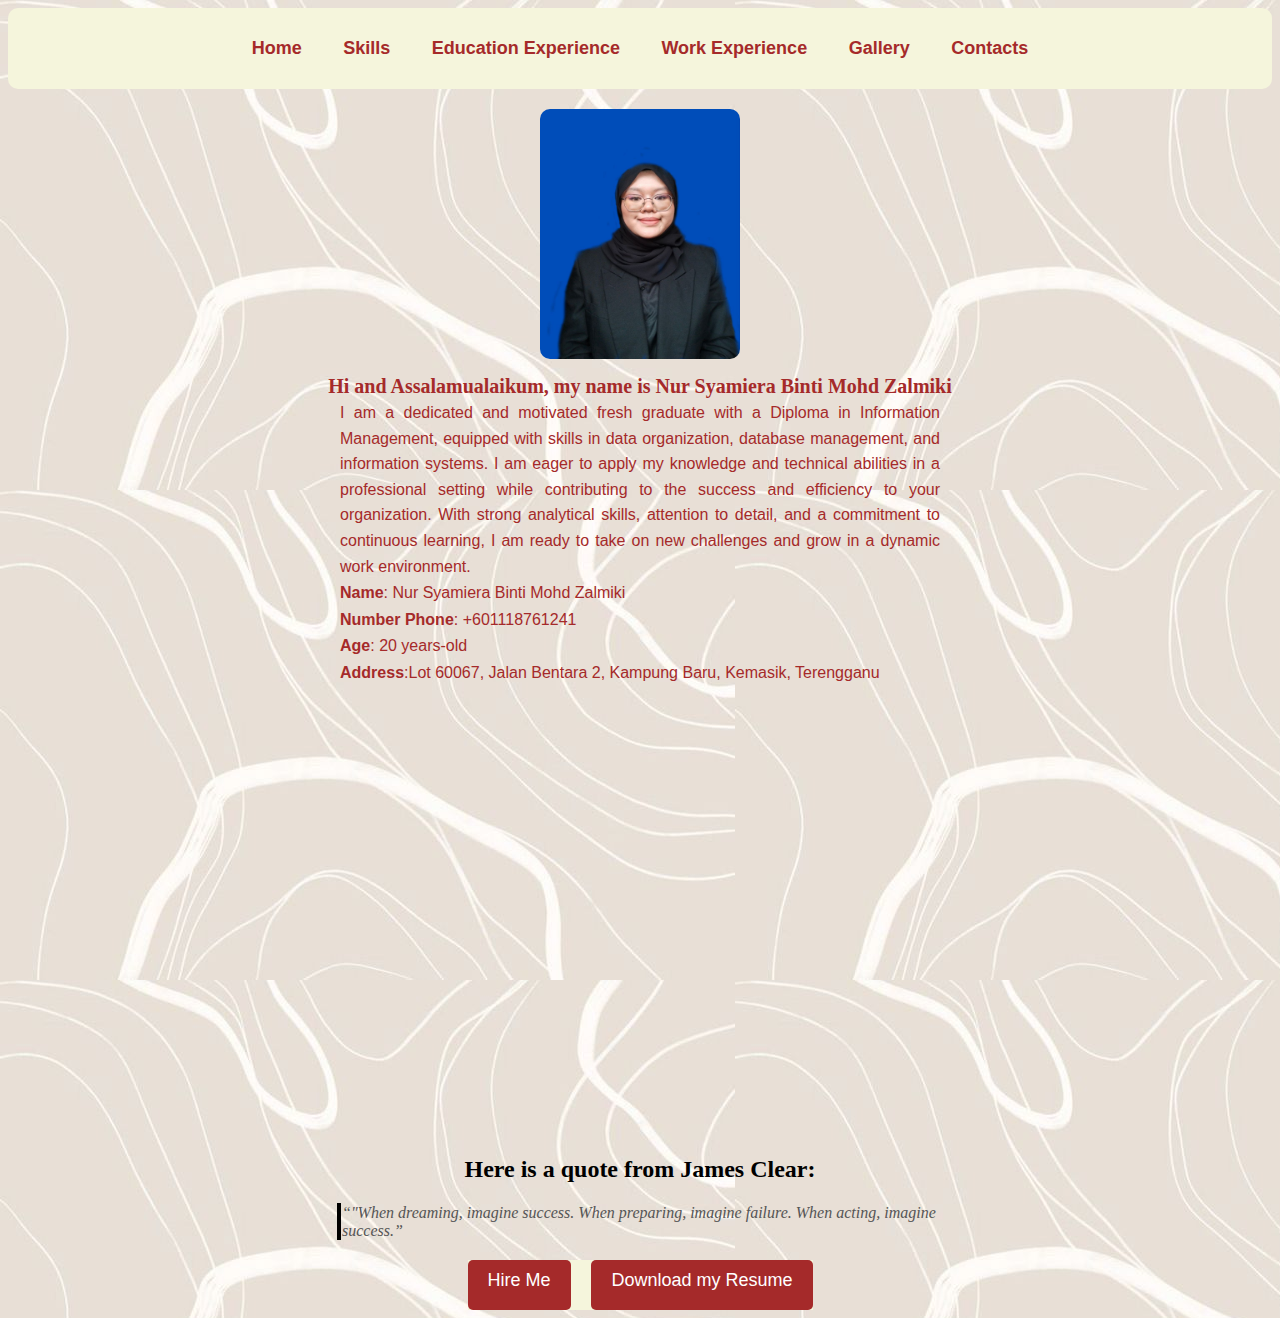
<file: index.html>
<!DOCTYPE html>
<html>
<head>
    <title>Homepage</title>
    <style>
        body   
        {
            background-image: url(images/background.jpg);
        }
        
    </style>
    <link rel="stylesheet" type="text/css" href="css/style2.css">
</head>
    <div class="link-section">
        <a href="index.html">Home</a>
        <a href="skills.html">Skills</a>
        <a href="education.html">Education Experience</a>
        <a href="work_experience.html">Work Experience</a>
        <a href="gallery.html"> Gallery</a>
        <a href="contact.html">Contacts</a>
    </div>

        <section class="home">
            <div class="home-content">
                <img src="images/MIERA.jpg" width="200px" height="250px">
                <h1 style="font-size: 20px" >Hi and Assalamualaikum, my name is Nur Syamiera Binti Mohd Zalmiki</h1>
                <p style="text-align: justify;"> I am a dedicated and motivated fresh graduate with a Diploma in Information Management, equipped with skills in data organization, database management, and information systems. I am eager to apply my knowledge and technical abilities in a professional setting while contributing to the success and efficiency to your organization. With strong analytical skills, attention to detail, and a commitment to continuous learning, I am ready to take on new challenges and grow in a dynamic work environment.</p>
                <p><b>Name</b>: Nur Syamiera Binti Mohd Zalmiki</p>
                <p><b>Number Phone</b>: +601118761241
                <p><b>Age</b>: 20 years-old</p>
                <p><b>Address</b>:Lot 60067, Jalan Bentara 2, Kampung Baru, Kemasik, Terengganu</p>

                <iframe src="https://www.google.com/maps/embed?pb=!1m18!1m12!1m3!1d3781.090561091247!2d103.43810107497764!3d4.427036895547163!2m3!1f0!2f0!3f0!3m2!1i1024!2i768!4f13.1!3m3!1m2!1s0x31c87a1ab8dc7495%3A0xdf0e82b2f3f5fb1d!2s60067%2C%20Jalan%20Bentara%202%2C%20Kampung%20Baru%2C%2024210%20Kemasik%2C%20Terengganu!5e1!3m2!1sen!2smy!4v1735569194383!5m2!1sen!2smy" width="600" height="450" style="border:0;" allowfullscreen="" loading="lazy" referrerpolicy="no-referrer-when-downgrade"></iframe>

                <h2 style="text-align: center; color: black;"><b>Here is a quote from James Clear:</b></h2>
                <blockquote cite="https://www.goodreads.com/quotes">“"When dreaming, imagine success. When preparing, imagine failure. When acting, imagine success.”</blockquote>


            <div class="btn-box">
                <a href ="https://www.linkedin.com/in/syamiera-zlmk-a1a278344/">Hire Me</a>
                <a href="images/resume.png">Download my Resume</a>
                
            </div>
            
        </section>


    
</header>
</file>
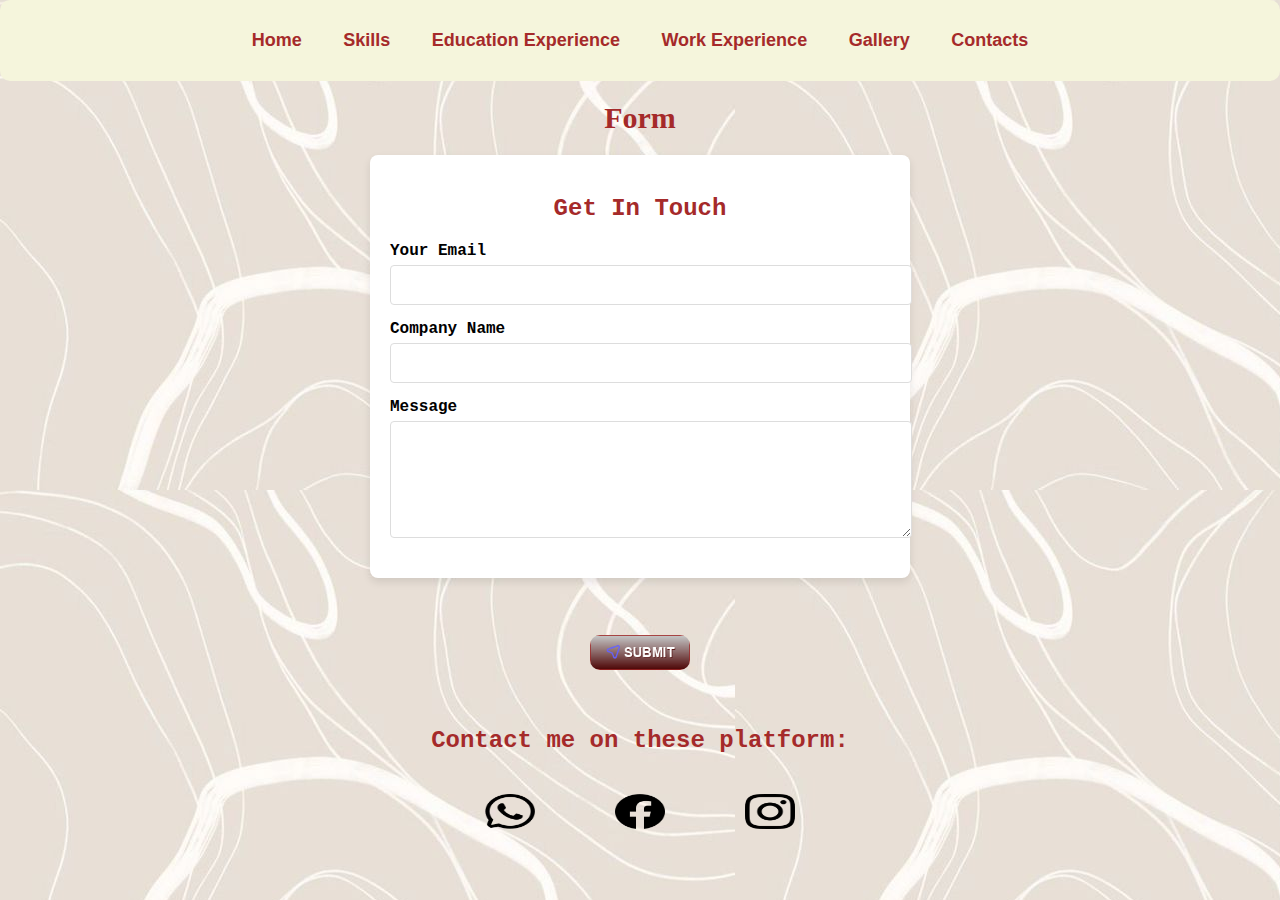
<file: contact.html>
<!DOCTYPE html>
<html lang="en">
<head>
    <meta charset="UTF-8">
    <meta name="viewport" content="width=device-width, initial-scale=1.0">
    <title>Contact</title>
    <link rel="stylesheet" type="text/css" href="css/style2.css">
   
    <style>
        body 
        {
            background-image: url(images/background.jpg);
            font-family: 'Courier New', monospace;
            margin: 0;
            padding: 0;
        }

        a 
        {
            color: brown;
            text-decoration: none;
        }

        .form-container 
        {
            background-color: white;
            padding: 20px;
            border-radius: 8px;
            box-shadow: 0 4px 8px rgba(0, 0, 0, 0.1);
            width: 100%;
            max-width: 500px;
            margin: 20px auto;
        }

        h2 {
            text-align: center;
            margin-bottom: 20px;
            color: brown;
        }

        .form-group 
        {
            margin-bottom: 15px;
        }

        label 
        {
            font-weight: bold;
            margin-bottom: 5px;
            display: block;
        }

        input[type="text"], input[type="email"], textarea {
            width: 100%;
            padding: 10px;
            border: 1px solid #ddd;
            border-radius: 4px;
            font-size: 16px;
        }

        textarea 
        {
            resize: vertical;
        }

        button 
        {
            width: 100%;
            padding: 12px;
            background-color: #4CAF50;
            color: white;
            border: none;
            border-radius: 4px;
            font-size: 18px;
            cursor: pointer;
        }

        button:hover {
            background-color: #45a049;
        }

        .social-links img {
            height: 35px;
            margin: 10px;
        }

    </style>
</head>
<body>

    <div class="link-section">
        <a href="index.html">Home</a>
        <a href="skills.html">Skills</a>
        <a href="education.html">Education Experience</a>
        <a href="work_experience.html">Work Experience</a>
        <a href="gallery.html"> Gallery</a>
        <a href="contact.html">Contacts</a>
    </div>

    <h1>Form</h1>

    <div class="form-container">
        <h2>Get In Touch</h2>
        <form action="submit_form.php" method="POST">
            <div class="form-group">
                <label for="name">Your Email</label>
                <input type="text" id="name" name="name" required>
            </div>
            
            <div class="form-group">
                <label for="email">Company Name</label>
                <input type="email" id="email" name="email" required>
            </div>

            <div class="form-group">
                <label for="message">Message</label>
                <textarea id="message" name="message" rows="5" required></textarea>
            </div>
        </form>
    </div>

    <div style="text-align: center;">
        <a href="submit.html" target="_blank" title="Click to submit"> 
            <img src="images/click.png" height="35px" alt="Submit Image"> 
        </a>
    </div>

    <h2>Contact me on these platform:</h1>
    <div class="social-links" style="text-align: center;">
        <a href="https://www.wassap.my/01118761241/Job">
            <img src="images/whatsapp.png" alt="WhatsApp">
        </a>
        <a href="https://www.facebook.com/miera.zlmk?mibextid=ZbWKwL">
            <img src="images/facebook.png" alt="Facebook">
        </a>
        <a href="https://www.instagram.com/itsmierae?igsh=MTFiOHhoMW10anBu">
            <img src="images/instagram.png" alt="Instagram">
        </a>
    </div>

</body>
</html>
</file>
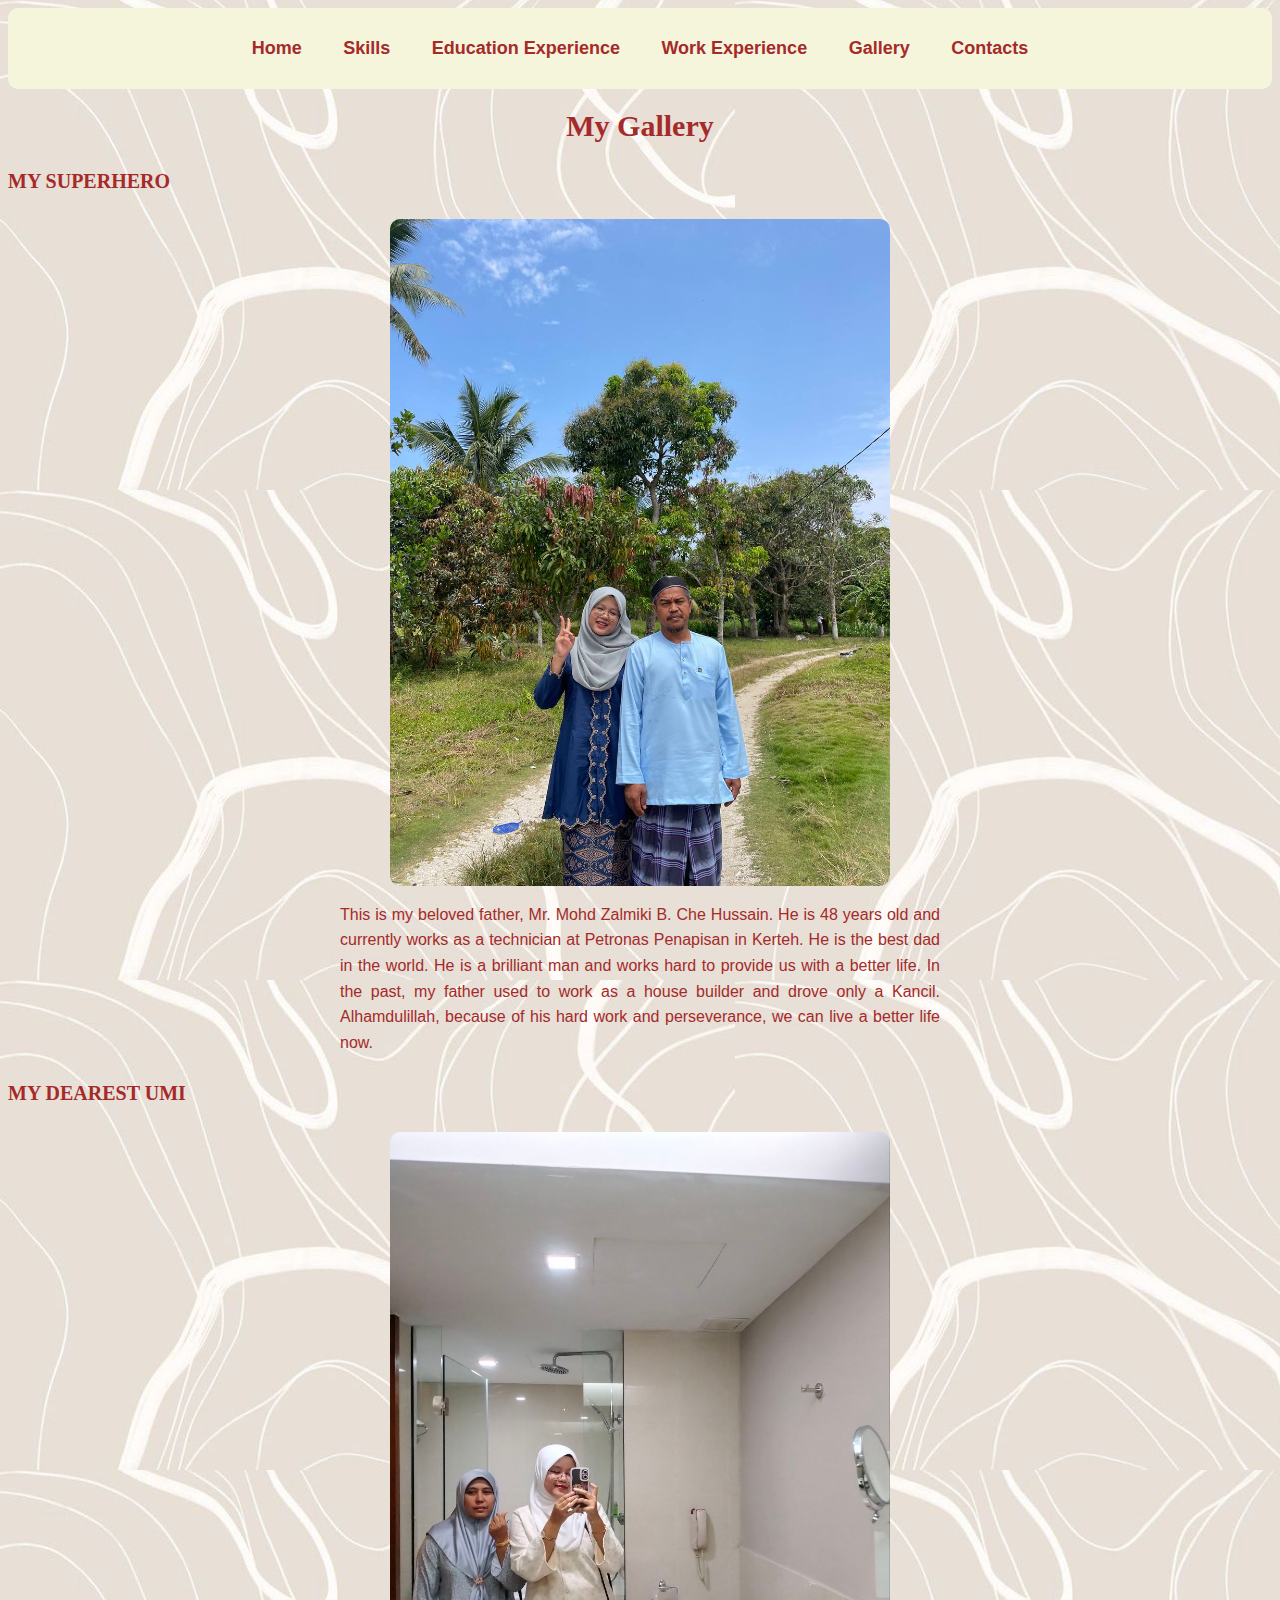
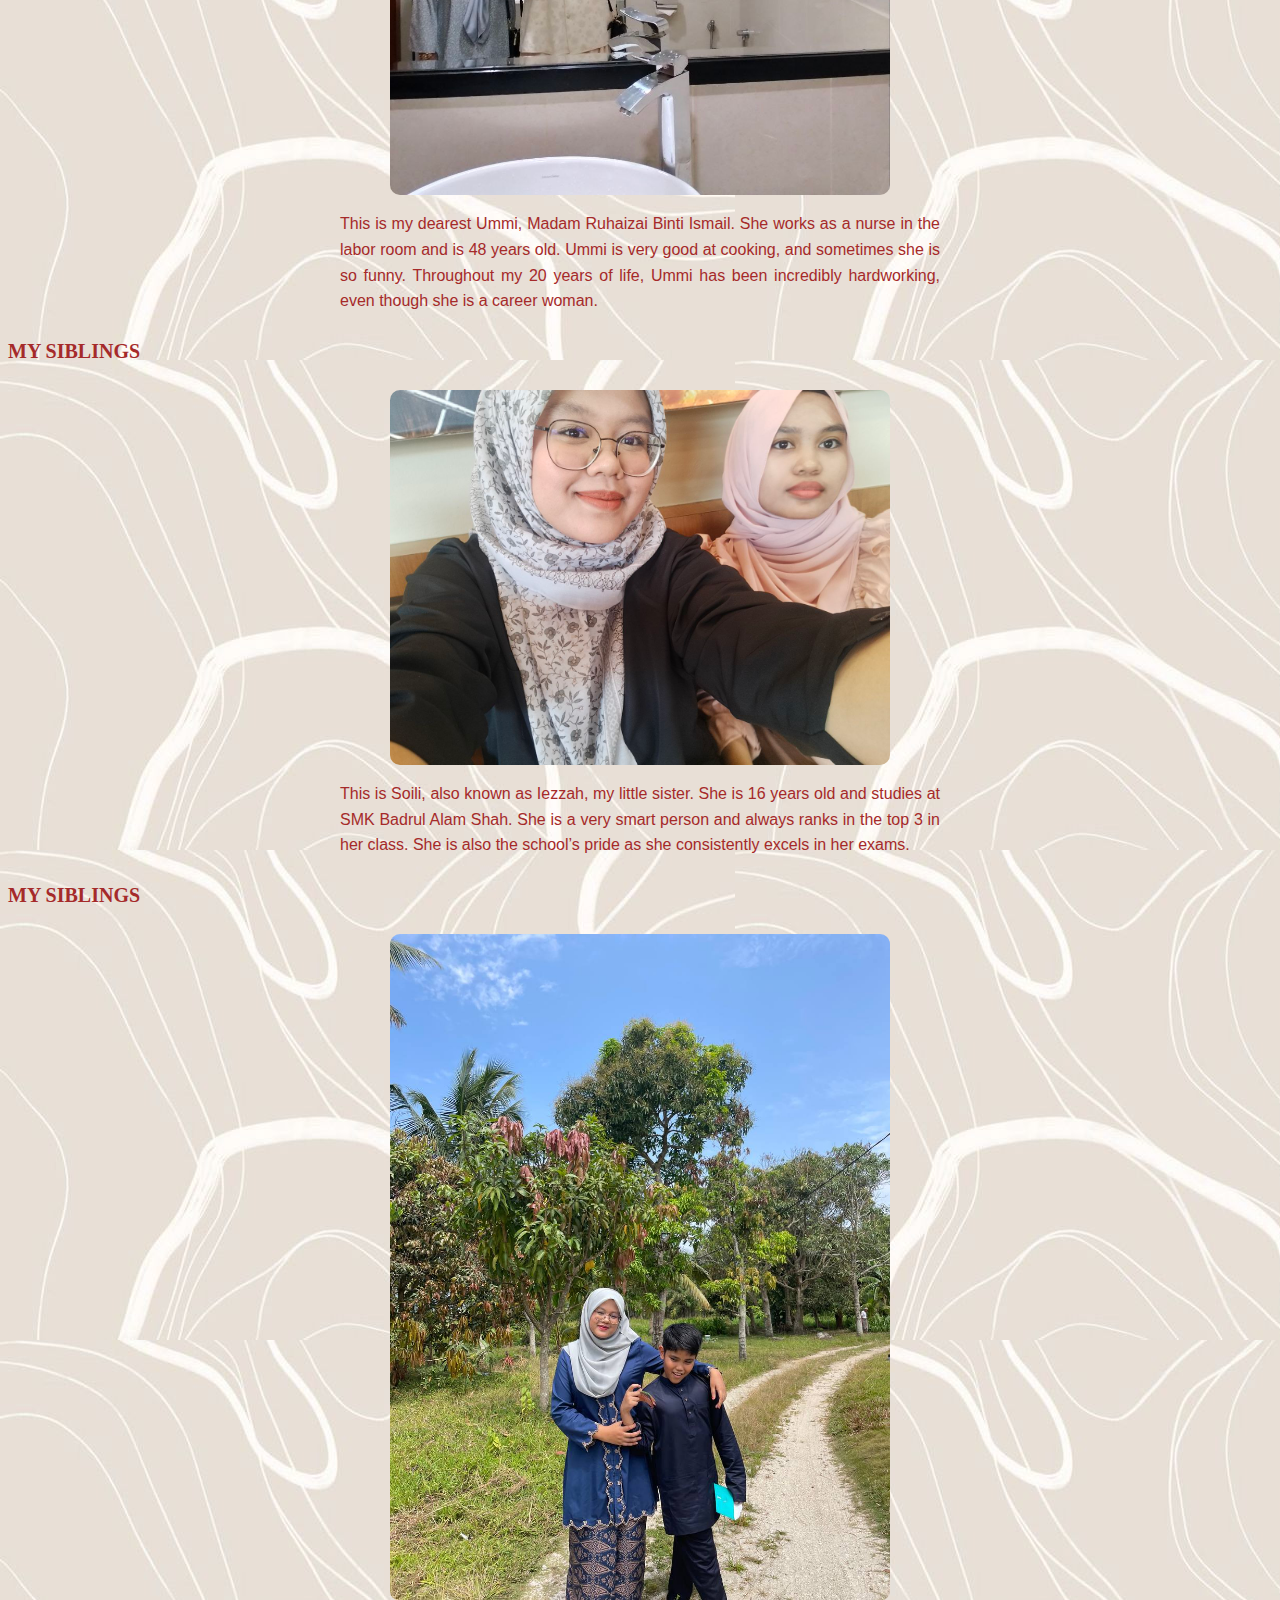
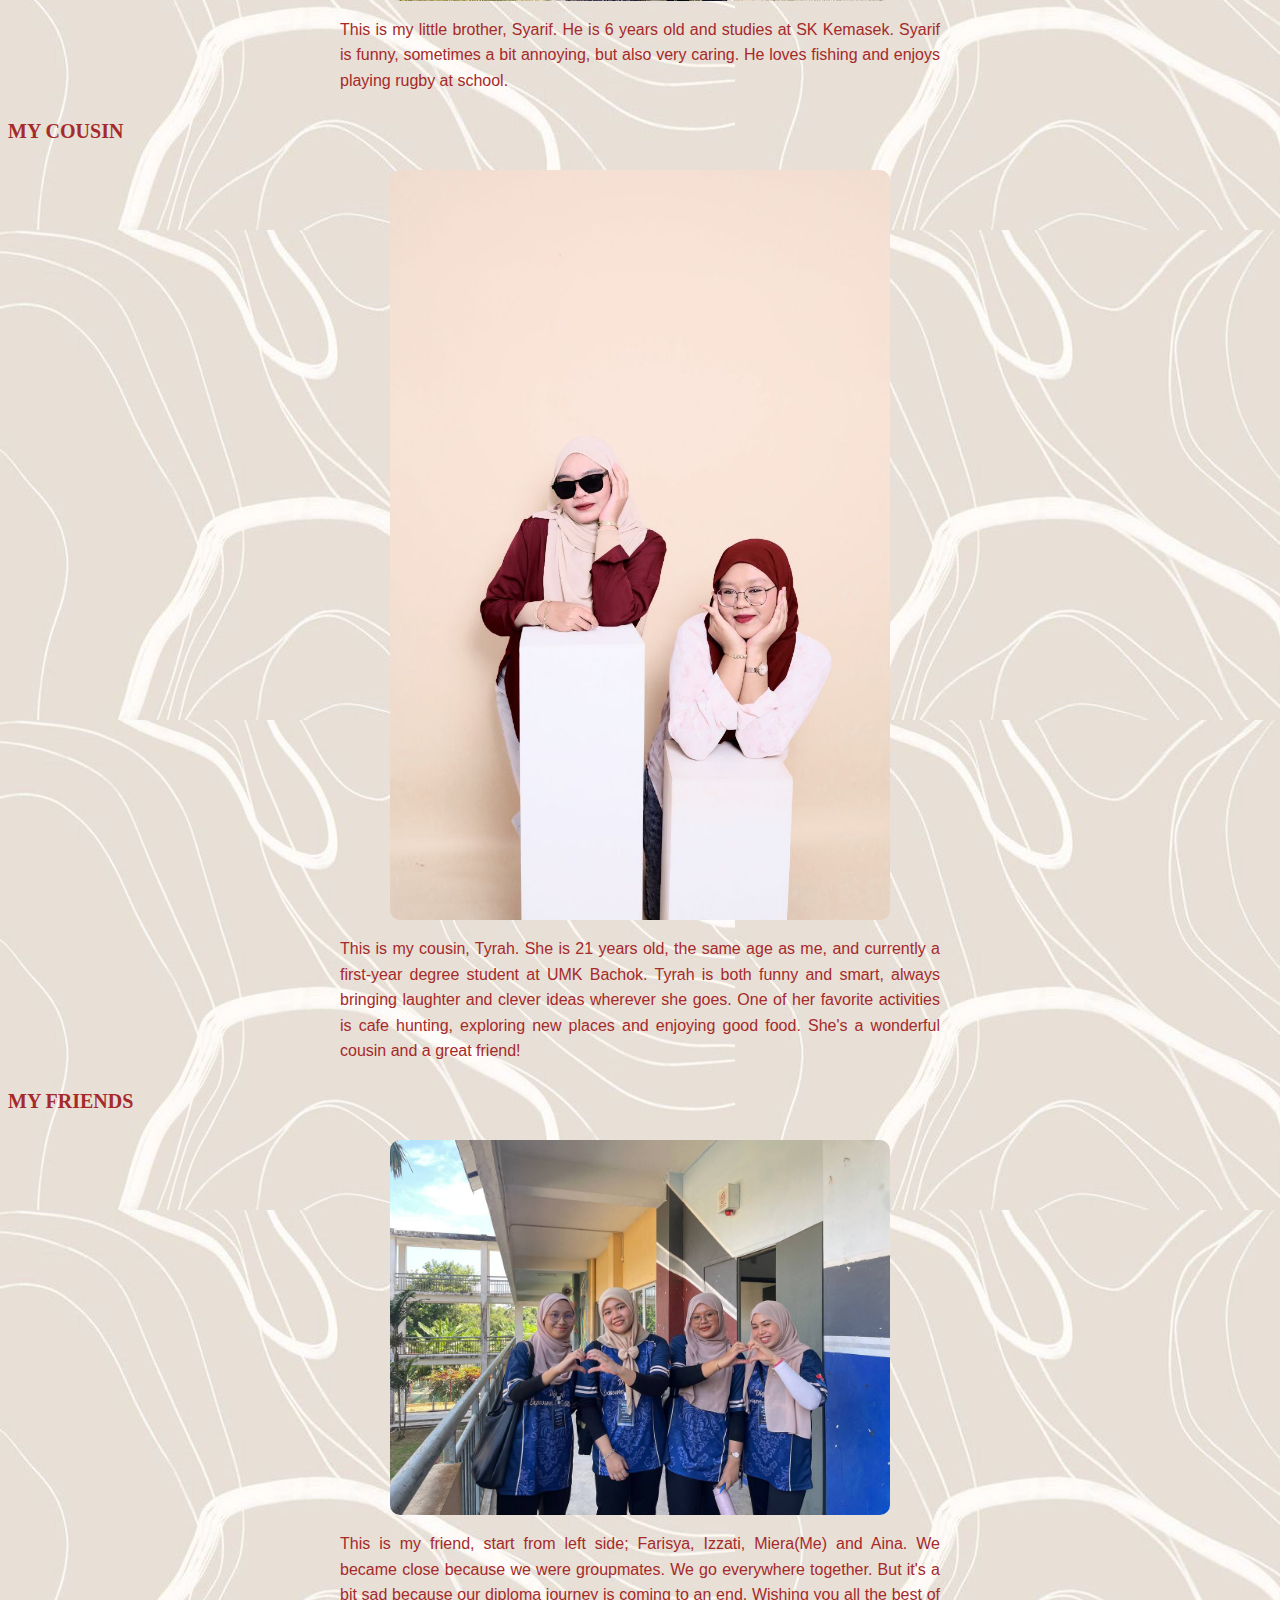
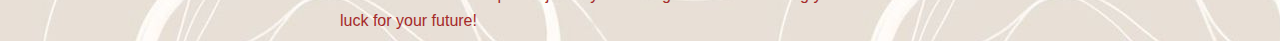
<file: gallery.html>
<!DOCTYPE html>
<html>
<head>
    <title>Gallery</title>
    <link rel="stylesheet" type="text/css" href="css/style1.css">
    <link rel="stylesheet" type="text/css" href="css/style2.css">
     <style>
        body   
        {
            background-image: url(images/background.jpg);
        }

        li, a , b
        {
            font-family: sans-serif;
            color:brown;
        }
    </style>
</head>
<body>
    <div class="link-section">
        <a href="index.html">Home</a>
        <a href="skills.html">Skills</a>
        <a href="education.html">Education Experience</a>
        <a href="work_experience.html">Work Experience</a>
        <a href="gallery.html"> Gallery</a>
        <a href="contact.html">Contacts</a>
    </div>
    <h1>My Gallery</h1>
    
        <h4>MY SUPERHERO</h4>
        <img src="images/abah.jpg" width="500px">
        <p>This is my beloved father, Mr. Mohd Zalmiki B. Che Hussain. He is 48 years old and currently works as a technician at Petronas Penapisan in Kerteh. He is the best dad in the world. He is a brilliant man and works hard to provide us with a better life. In the past, my father used to work as a house builder and drove only a Kancil. Alhamdulillah, because of his hard work and perseverance, we can live a better life now.</p>

        <h4>MY DEAREST UMI</h4>
        <img src="images/umi.jpg" width="500px">
        <p>This is my dearest Ummi, Madam Ruhaizai Binti Ismail. She works as a nurse in the labor room and is 48 years old. Ummi is very good at cooking, and sometimes she is so funny. Throughout my 20 years of life, Ummi has been incredibly hardworking, even though she is a career woman.  </p>

        <h4>MY SIBLINGS </h4>
        <img src="images/soili.jpg" width=" 500px">
        <p>This is Soili, also known as Iezzah, my little sister. She is 16 years old and studies at SMK Badrul Alam Shah. She is a very smart person and always ranks in the top 3 in her class. She is also the school’s pride as she consistently excels in her exams. </p>

        <h4>MY SIBLINGS</h4>
        <img src="images/syarif.jpg" width=" 500px">
        <p>This is my little brother, Syarif. He is 6 years old and studies at SK Kemasek. Syarif is funny, sometimes a bit annoying, but also very caring. He loves fishing and enjoys playing rugby at school.</p>

        <h4>MY COUSIN</h4>
        <img src="images/tyrah.jpg" width=" 500px">
        <p>This is my cousin, Tyrah. She is 21 years old, the same age as me, and currently a first-year degree student at UMK Bachok. Tyrah is both funny and smart, always bringing laughter and clever ideas wherever she goes. One of her favorite activities is cafe hunting, exploring new places and enjoying good food. She's a wonderful cousin and a great friend!</p>

        <h4>MY FRIENDS</h4>
        <img src="images/friend.jpg" width=" 500px">
        <p>This is my friend, start from left side; Farisya, Izzati, Miera(Me) and Aina. We became close because we were groupmates. We go everywhere together. But it's a bit sad because our diploma journey is coming to an end. Wishing you all the best of luck for your future!</p>
</file>
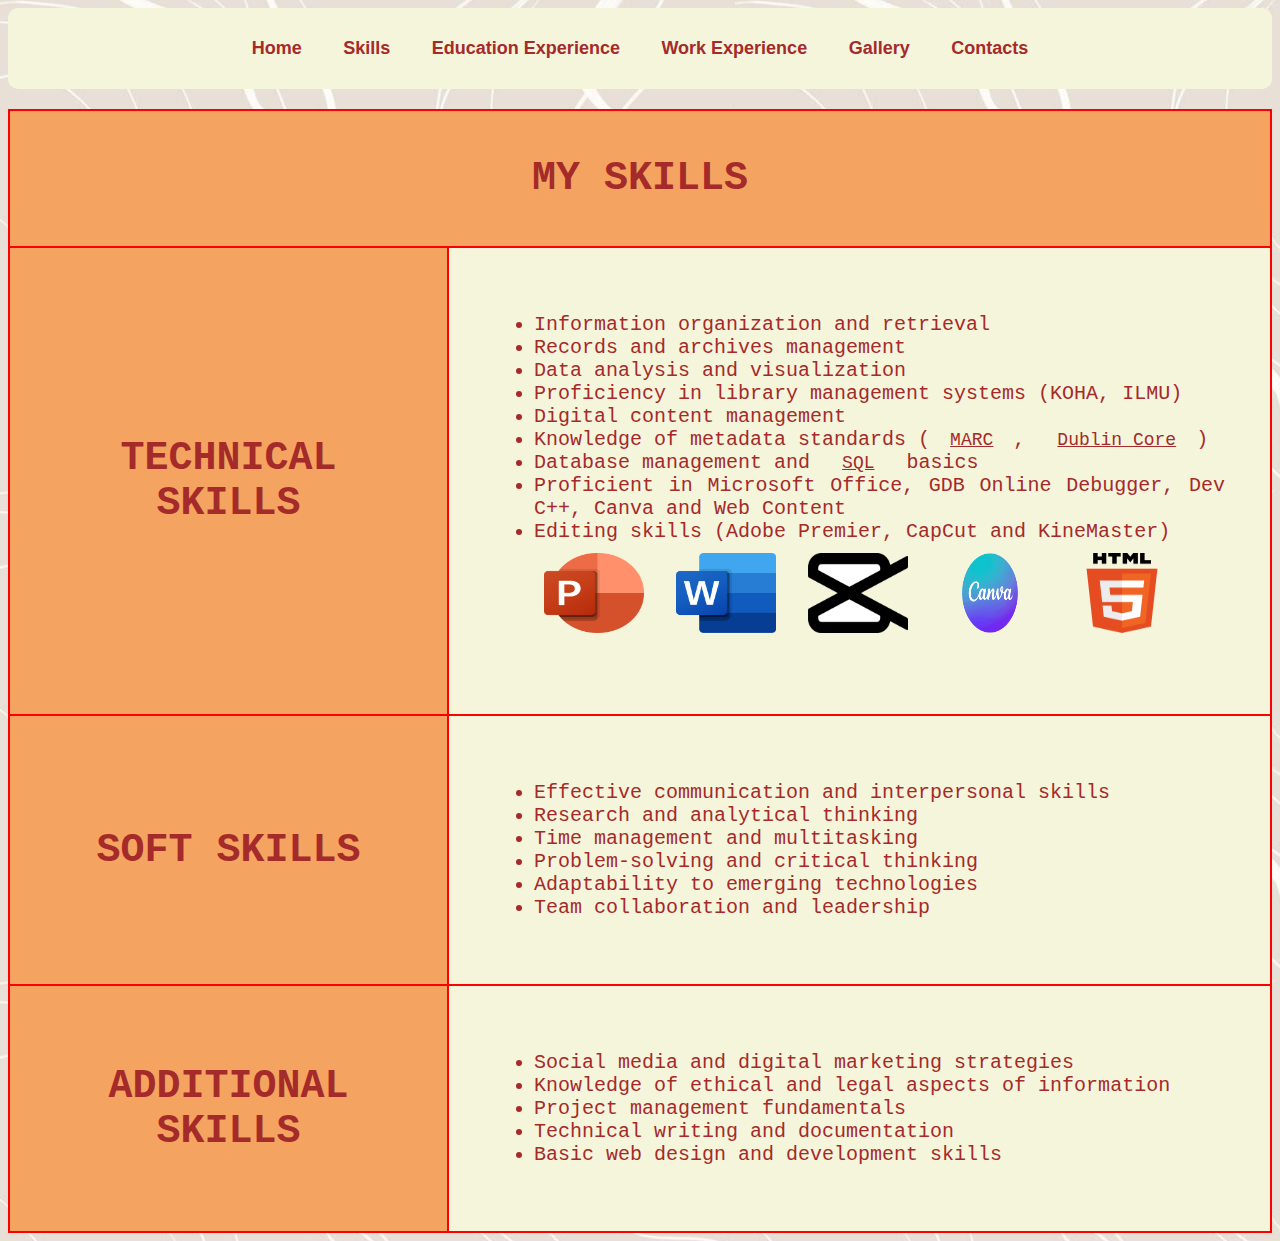
<file: skills.html>
<!DOCTYPE html>
<html>
<head>
	<title>Skills</title>
    <link rel="stylesheet" type="text/css" href="css/style3.css">
    
	<style>
		body
		{
			background-image: url(images/background.jpg);
		}  a
        {
            color: brown;
            text-decoration: none;
            
        }
        table, tr, th, td
        {
            border: 2px solid red;
            border-collapse: collapse;
            font-family: 'Courier New', monospace;
        }
		th,td
		{
			padding: 45px;
		}
		th
		{
			background-color: sandybrown;
			color: brown;
			text-align: center;
			font-size: 40px;
		}
		tr:nth-child(odd)
		{
			background-color: beige;
			color: brown;
		}
		tr:nth-child(even)
		{
			background-color: beige;
			color: brown;
		}

		td
		{
			text-align: center;
			font-size: 20px;
		}
		td:hover
		{
			background-color: khaki;
		}
        img 
        {
        width: 100px;
        height: 80px; 
        margin: 10px;
        }

</style>
	</style>
</head>
<body>
	 <div class="link-section">
        <a href="index.html">Home</a>
        <a href="skills.html">Skills</a>
        <a href="education.html">Education Experience</a>
        <a href="work_experience.html">Work Experience</a>
        <a href="gallery.html"> Gallery</a>
        <a href="contact.html">Contacts</a>

     </div>

	<table style="width:100%">
    <tr>
        <th colspan="2">MY SKILLS</th>
    </tr>
    <tr>
        <th>TECHNICAL SKILLS</th>
        <td style="text-align: justify;">
            <ul>
                <li>Information organization and retrieval</li>  
                <li>Records and archives management</li>
                <li>Data analysis and visualization</li> 
                <li>Proficiency in library management systems (KOHA, ILMU)</li> 
                <li>Digital content management</li>
                <li>Knowledge of metadata standards (<a href="https://www.librarianshipstudies.com/2017/10/marc-21.html" target="_blank" title="Machine-Readable Cataloging"><ins>MARC</a></ins>, <a href="https://www.techtarget.com/whatis/definition/Dublin-Core"><ins>Dublin Core</a></ins>)</li>
                <li>Database management and <a href="https://aws.amazon.com/what-is/sql/#:~:text=Structured%20query%20language%20(SQL)%20is,relationships%20between%20the%20data%20values." target="_blank" title="Structured Query Language"><ins>SQL</a></ins> basics</li>
                <li>Proficient in Microsoft Office, GDB Online Debugger, Dev C++, Canva and Web Content</li>
                <li>Editing skills (Adobe Premier, CapCut and KineMaster)</li>

                    <div class="image.row">
                        <img src="images/powerpoint.png" alt="powerpoint">
                        <img src="images/word.png" alt="word">
                        <img src="images/capcut.logo.png" alt="capcut">
                        <img src="images/canva.logo.png" alt="canva">
                        <img src="images/html.png" alt="html">
                    </div>
            </ul>
        </td>
    </tr>
    <tr>
        <th>SOFT SKILLS</th>
        <td style="text-align: justify;">
            <ul>
                <li>Effective communication and interpersonal skills</li>  
                <li>Research and analytical thinking</li>
                <li>Time management and multitasking</li>
                <li>Problem-solving and critical thinking</li>
                <li>Adaptability to emerging technologies</li>
                <li>Team collaboration and leadership</li>
            </ul>
        </td>
    </tr>
    <tr>
        <th>ADDITIONAL SKILLS</th>
        <td style="text-align: justify;">
            <ul>
                <li>Social media and digital marketing strategies</li> 
                <li>Knowledge of ethical and legal aspects of information</li> 
                <li>Project management fundamentals</li> 
                <li>Technical writing and documentation</li>  
                <li>Basic web design and development skills</li>
            </ul>
        </td>
    </tr>
</table>
</file>
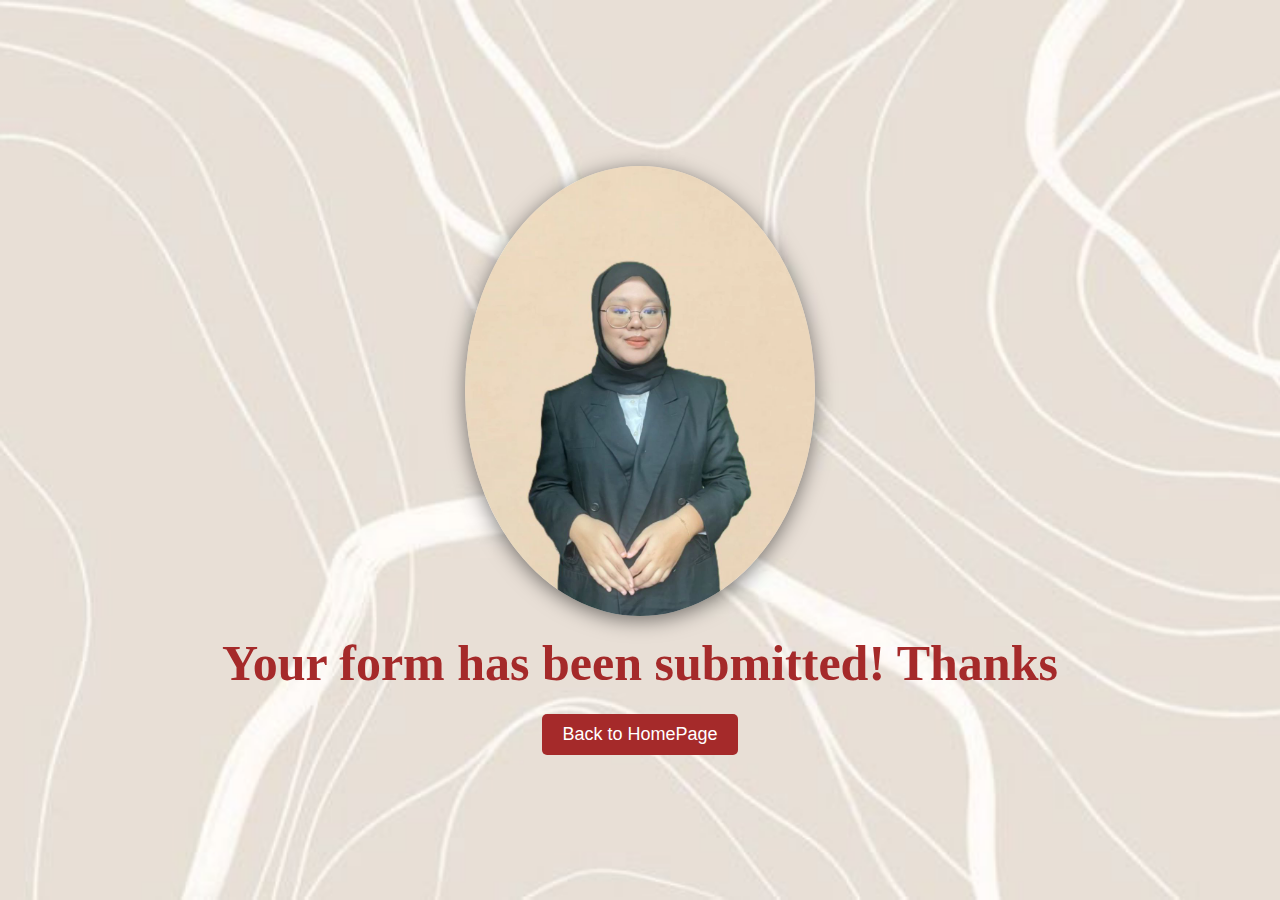
<file: submit.html>
<!DOCTYPE html>
<html lang="en">
<head>
    <meta charset="UTF-8">
    <meta name="viewport" content="width=device-width, initial-scale=1.0">
    <title>SUBMIT</title>
    <link rel="stylesheet" type="text/css" href="css/style2.css">
    <style>
        body {
            background-image: url(images/background.jpg);
            background-size: cover;
            background-position: center;
            text-align: center;
            color: brown; 
            font-family: 'Courier New', monospace;
            margin: 0;
            padding: 0;
            height: 100vh;
            display: flex;
            justify-content: center;
            align-items: center;
            flex-direction: column;
        }

        h1 
        {
            font-size: 50px;
            color: brown;
            animation: fadeIn 2s ease-in-out;
        }

        img 
        {
            margin-top: 20px;
            max-width: 500px; 
            width: 350px; 
            height: 450px; 
            border-radius: 50%; 
            box-shadow: 0 4px 20px rgba(0, 0, 0, 0.5); 
            animation: bounce 2s ease-in-out infinite;
        }

        @keyframes fadeIn 
        {
            from 
            {
                opacity: 0;
                transform: translateY(-20px);
            }
            to 
            {
                opacity: 1;
                transform: translateY(0);
            }
        }

        @keyframes bounce 
        {
            0%, 100% 
            {
                transform: translateY(0);
            }
            50% 
            {
                transform: translateY(-20px);
            }
        }

        @media (max-width: 768px) 
        {
            h1 
            {
                font-size: 2rem;
            }

            img 
            {
                width: 200px;
                height: 200px;
            }
        }
    </style>
</head>
<body>
    <img src="images/syamiera.jpg" alt="Thank you" />
    <h1>Your form has been submitted! Thanks</h1>
</body>
</html>
<div class="btn-box">
                <a href="index.html">Back to HomePage</a>
</file>
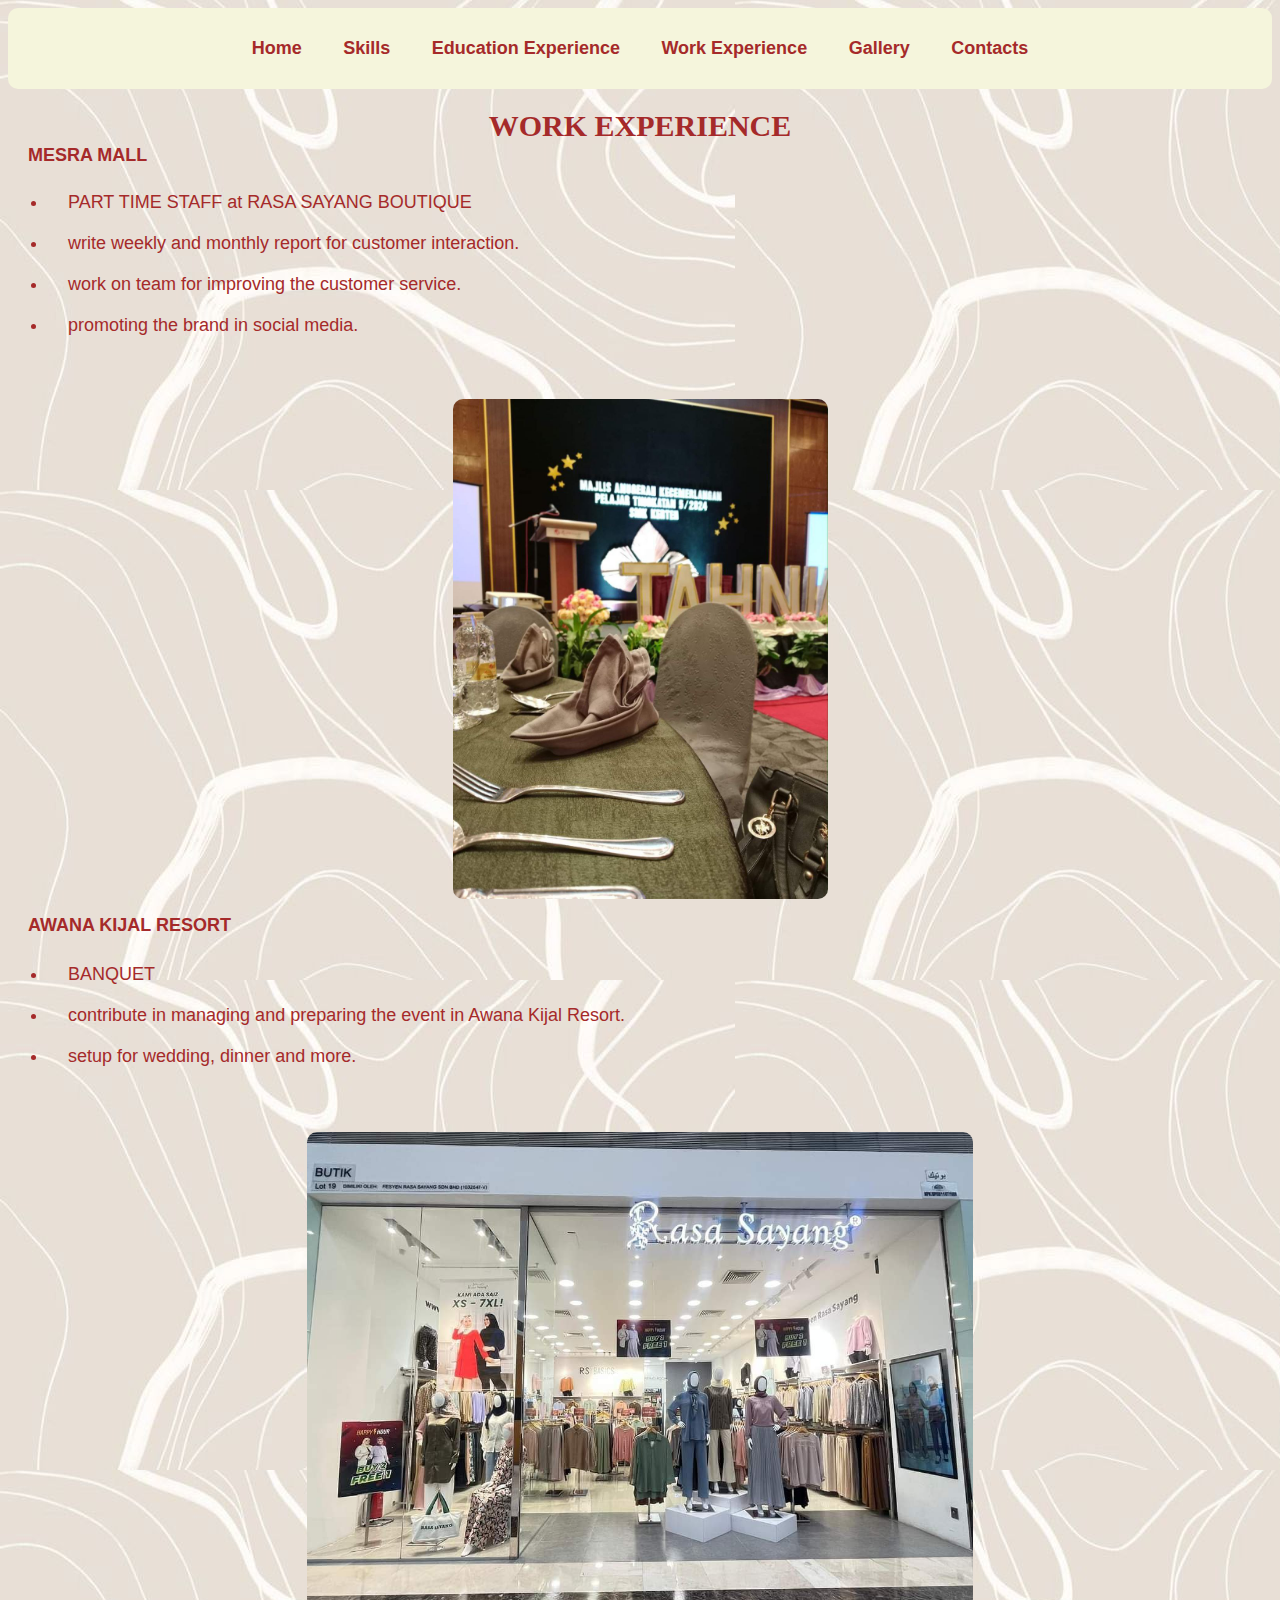
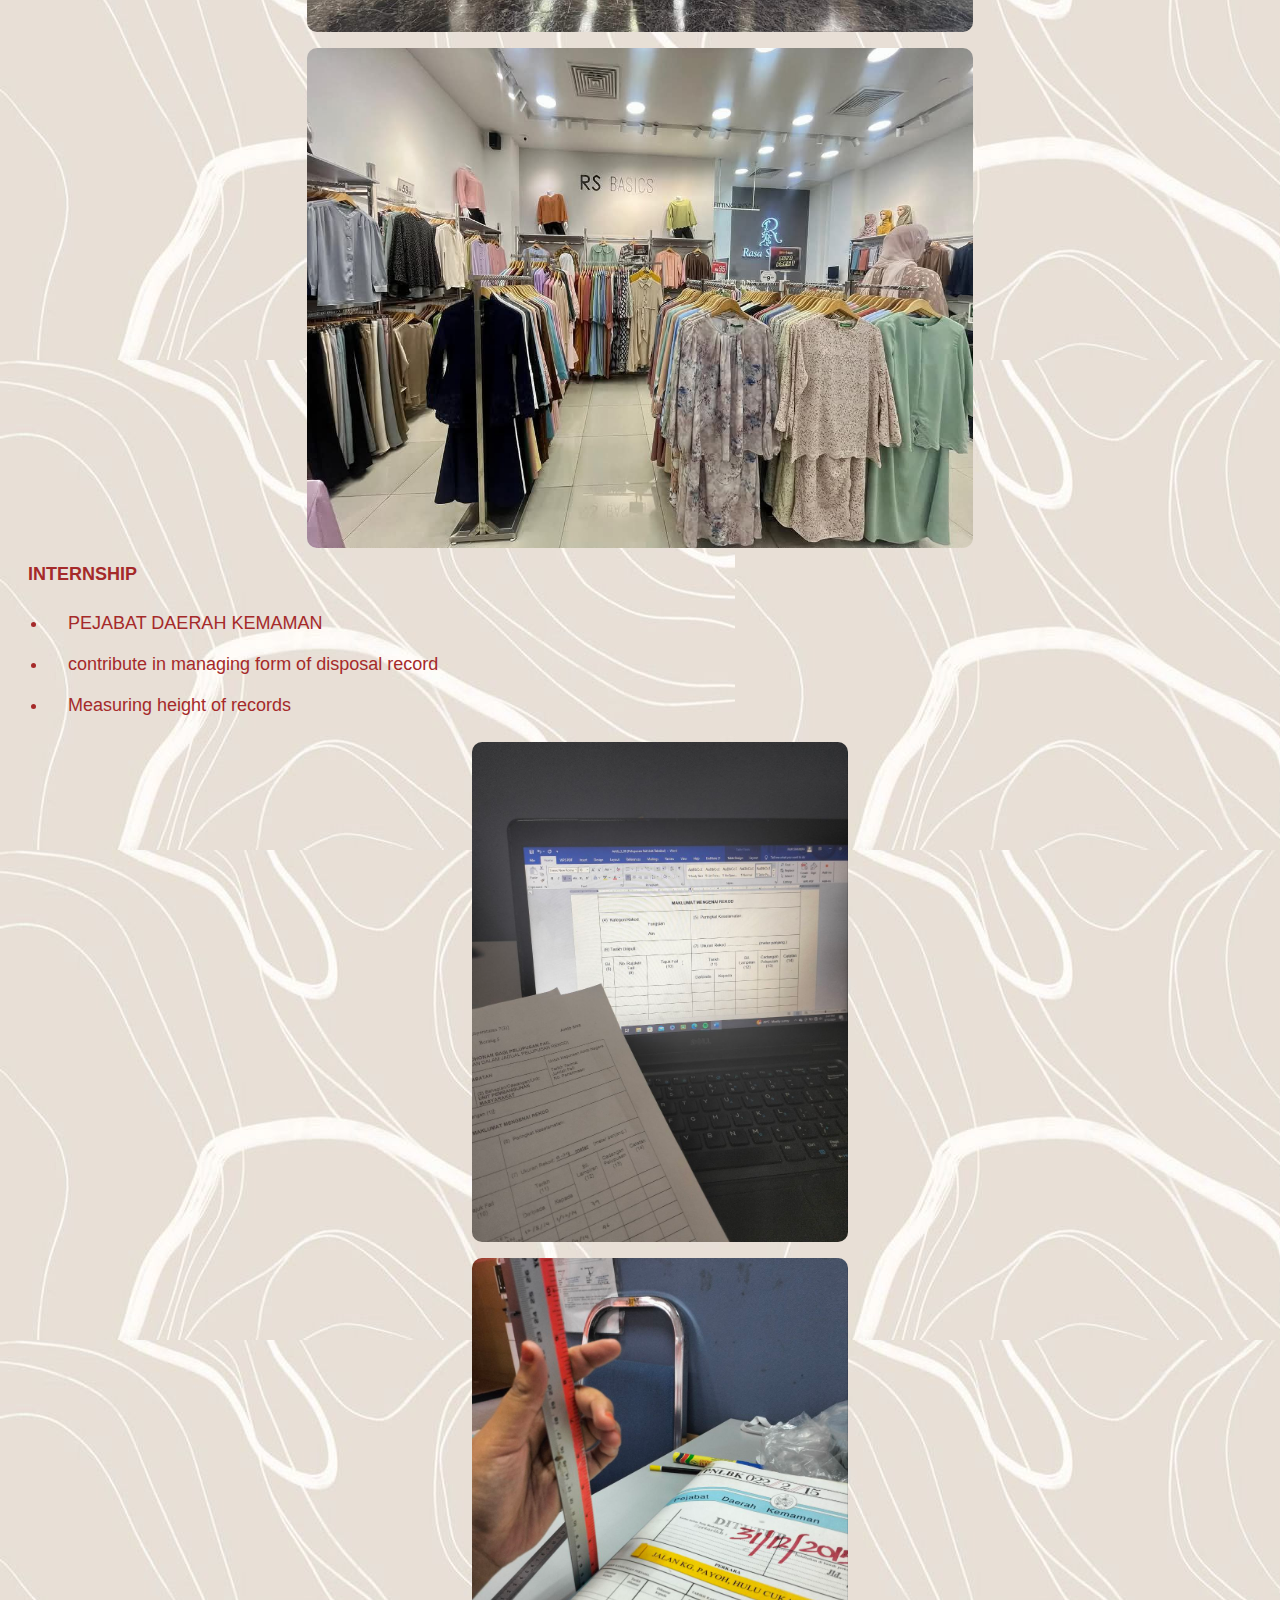
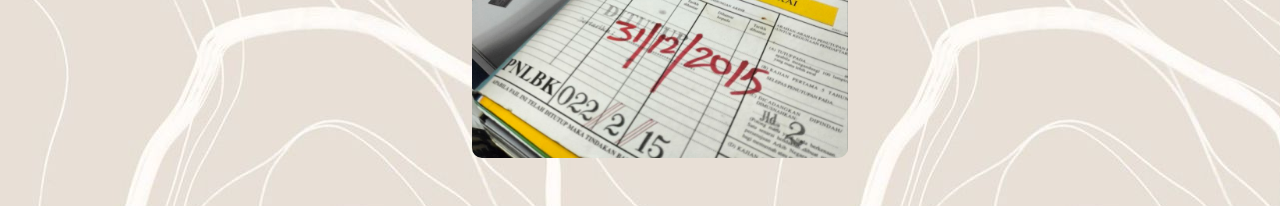
<file: work_experience.html>
<!DOCTYPE html>
<html>
<head>
    <title>Work Experience</title>
    <link rel="stylesheet" type="text/css" href="css/style1.css">
    <link rel="stylesheet" type="text/css" href="css/style2.css">
     <style>
        body   
        {
            background-image: url(images/background.jpg);
        }

        li, a , b
        {
            font-family: sans-serif;
            color:brown;
        }
    </style>
</head>
<body>
    <div class="link-section">
        <a href="index.html">Home</a>
        <a href="skills.html">Skills</a>
        <a href="education.html">Education Experience</a>
        <a href="work_experience.html">Work Experience</a>
        <a href="gallery.html"> Gallery</a>
        <a href="contact.html">Contacts</a>
    </div>
    <h1>WORK EXPERIENCE</h1>
    
        <b>MESRA MALL</b>
        <ul>
		<li>PART TIME STAFF at RASA SAYANG BOUTIQUE</li> 
		<li>write weekly and monthly report for customer interaction.</li>
		<li>work on team for improving the customer service.</li>
		<li>promoting the brand in social media.</li>
		</ul>
        <a href="https://youtu.be/_Y67zwsInzE?si=OVPrtaNlC9FpbzSE" target="_blank" title="Watch video about Awana Kijal"><img src="images/banquet.jpg" height="500px" alt="image of event">

		<b>AWANA KIJAL RESORT</b>
		<ul>
		<li>BANQUET</li>
		<li>contribute in managing and preparing the event in Awana Kijal Resort.</li>
		<li>setup for wedding, dinner and more.</li>
		</ul>

		<a href="https://youtu.be/3xuhVQuWKxg?si=Q3d6Q6n1Z8GGkQvp" target="_blank" title="Know more about Mesra Mall"><img src="images/work1.jpg" height="500px" alt="image of Rasa Sayang store">
		<img src="images/work2.jpg" height="500px" alt="image of sells item">

        <b>INTERNSHIP</b>
        <ul>
        <li>PEJABAT DAERAH KEMAMAN</li>
        <li>contribute in managing form of disposal record</li>
        <li>Measuring height of records</li>
        <img src="images/intern.jpg" height="500px">
        <img src="images/measure.jpg" height="500px">
        </ul>
</body>
</html>
</file>
<file: css/style2.css>
.link-section a:hover 
{
    color: pink;  
    background-color: lightyellow;  
}
.link-section 
{
    background-color: beige;
    padding: 20px;
    text-align: center;
    border-radius: 10px;
    margin-bottom: 20px;
    font-family: sans-serif;
    display: flex;
    justify-content: center;  
    gap: 1.5px;  
    font-weight: bold;
}
a
{
    color: brown;
    text-decoration: none;
    font-size: 18px; 
    padding: 10px 20px;  
    border-radius: 5px;  
    transition: color 0.3s, background-color 0.3s;  
    font-family: sans-serif;
    color:brown;
}
h1 
{
    margin: 2px 0;
   	font-size: 30px;
    font-family: verdana;
    color: brown;
    text-align: center;
}
p 
{
    max-width: 600px;
    margin: 1px auto;
    line-height: 1.6;
    font-family: sans-serif;
    color: brown;
}

img 
{
    display: block;
    margin: 16px auto;
    border-radius: 10px;
}
blockquote 
{
    font-style: italic;
    color: #555;
    margin: 16px auto;
    padding: 0.5px 1px;
    border-left: 4px solid black;
    max-width: 600px;
}

blockquote cite 
{
    display: block;
    text-align: right;
    font-size: 0.9px;
    color: brown;
}
 iframe	
{
    display: block; 
    margin: 0 auto; 
    max-width: 100%;
    height: 450px; 
}

.home-content .btn-box 
{
    display: flex;
    justify-content: space-between;
    gap: 10px;
    width: 345px;
    height: 50px;
    background: beige;
}
.btn-box {
    display: flex; 
    justify-content: center; 
    gap: 10px; 
    margin: 0 auto;
    margin-top: 20px;
    width: fit-content; 
}
.btn-box a 
{
    text-decoration: none; 
    padding: 10px 20px; 
    background-color: brown; 
    color: white; 
    border-radius: 5px; 
    transition: background-color 0.3s ease; 
    text-align: center; 
}
.btn-box a:hover {
    background-color: black; 
}
.social-links {
    display: flex; 
    justify-content: center; 
    gap: 20px; 
    margin-top: 20px; 
}

.social-links img {
    width: 50px; 
    height: 45px; 
    transition: transform 0.3s; 
}

.social-links img:hover 
{
    transform: scale(1.1); 
}
</file>
<file: css/style1.css>
a,li,b
{
    color: brown;
    text-decoration: none;
    font-size: 18px; 
    padding: 10px 20px;  
    border-radius: 5px;  
    transition: color 0.3s, background-color 0.3s;  
    font-family: sans-serif;
    color:brown;
}
h1 
{
    margin: 2px 0;
   	font-size: 30px;
    font-family: sans-serif;
    color: brown;
    text-align: center;
}

p 
{
    max-width: 600px;
    margin: 1px auto;
    line-height: 1.6;
    font-family: sans-serif;
    color: brown;
    text-align: justify;
}

img 
{
    display: block;
    margin: 16px auto;
    border-radius: 10px;
}
h4      
{
    font-family: papyrus;
    font-size: 20px;
    color:brown;
}
</file>
<file: css/style3.css>
.link-section 
		{
    	background-color: beige;
    	padding: 20px;
    	text-align: center;
    	border-radius: 10px;
    	margin-bottom: 20px;
    	font-family: sans-serif;
    	display: flex;
    	justify-content: center;  
    	gap: 1.5px;  
    	font-weight: bold;
		}

		a 
		{
    	color: brown;
    	text-decoration: none;
    	font-size: 18px; 
    	padding: 10px 20px;  
    	border-radius: 5px;  
    	transition: color 0.3s, background-color 0.3s;  
		}

		.link-section a:hover 
		{
    	color: pink;  
    	background-color: lightyellow;
		}

		h1 
		{
    	margin: 32px;
    	font-size: 33px;
   		font-family: sans-serif;
    	color: brown;
		{		
			background-image: url(images/background.jpg);
		}
        .image-row 
        {
        display: flex;
        justify-content: center; 
        gap: 15px;
        }
        .image-row img 
        {
        width: 100px; 
        height: 150px; 
        }
</file>
